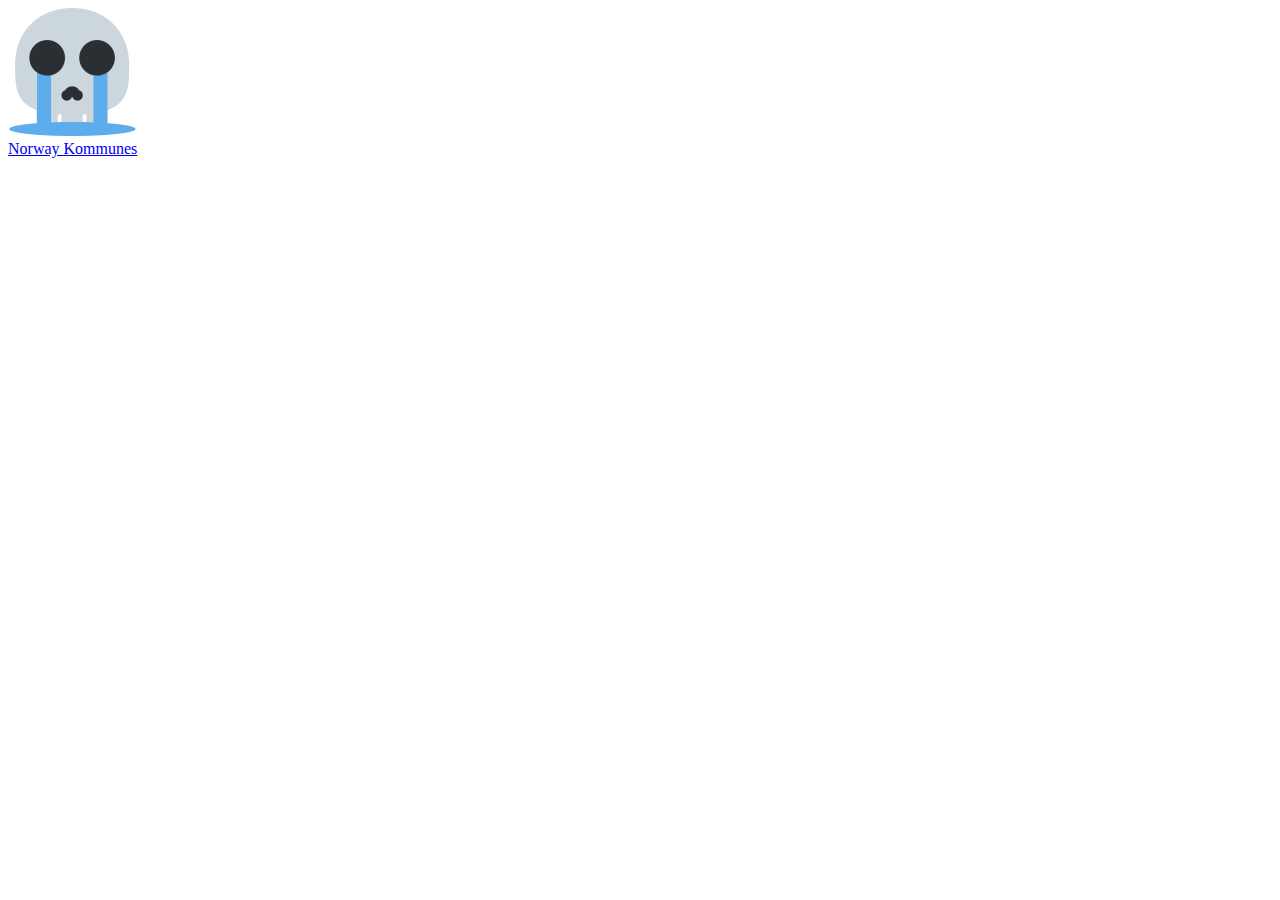
<file: index.html>
<!DOCTYPE html>
<html lang="en">
  <head>
    <meta charset="UTF-8">
    <meta name="viewport" content="width=device-width, initial-scale=1.0">
    <meta http-equiv="X-UA-Compatible" content="ie=edge">
    <title>Skull</title>
  </head>
  <body>
    <img src="assets/skullsob.png" alt=":skullsob:"><br/>
    <a href="norway/kommune.html">Norway Kommunes</a>
  </body>
</html>
</file>
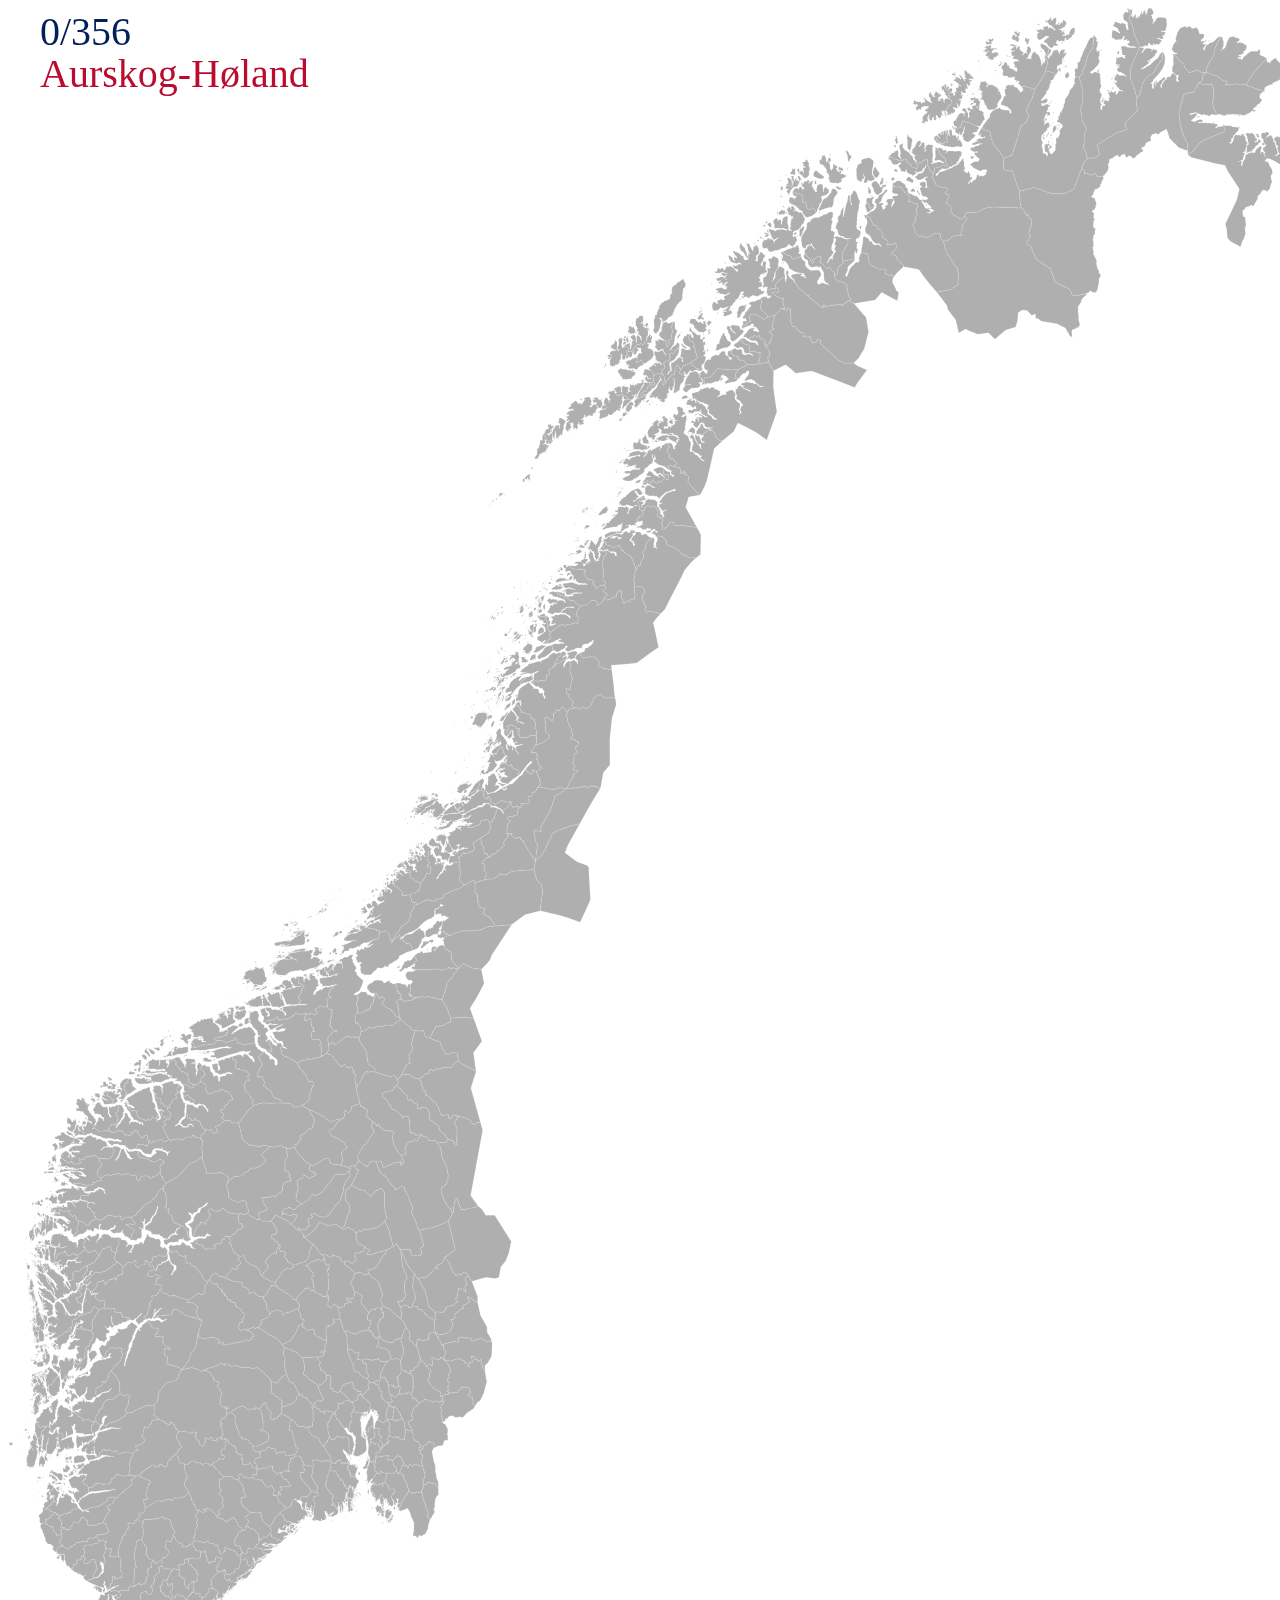
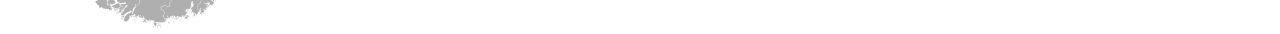
<file: norway/kommune.html>
<!DOCTYPE html>
<html lang="en">
  <head>
    <meta charset="UTF-8">
    <meta name="viewport" content="width=device-width, initial-scale=1.0">
    <meta http-equiv="X-UA-Compatible" content="ie=edge">
    <title>Norway Kommuner</title>
    <link rel="stylesheet" href="./style.css">
  </head>
  <body>
    <div id="number" class="text"></div>
    <div id="name" class="text"></div>
    <div id="name2" class="text"></div>
    <div id="svg"></div>
    <script src="kommune.js"></script>
  </body>
</html>
</file>
<file: norway/style.css>
.text {
    font-size: 2.5em;
    position: fixed;
    z-index: 1;
}

#number {
  color: #00205B;
  left: 40px;
}

#name {
  color: #BA0C2F;
  top: 50px;
  left: 40px;
}

#name2 {
  color: green;
  top: 90px;
  left: 40px;
}

#svg {
  transform-origin: top left;
  transform: scale(1.5);
  z-index: 0;
}

path:hover {
  cursor: pointer;
}
</file>
